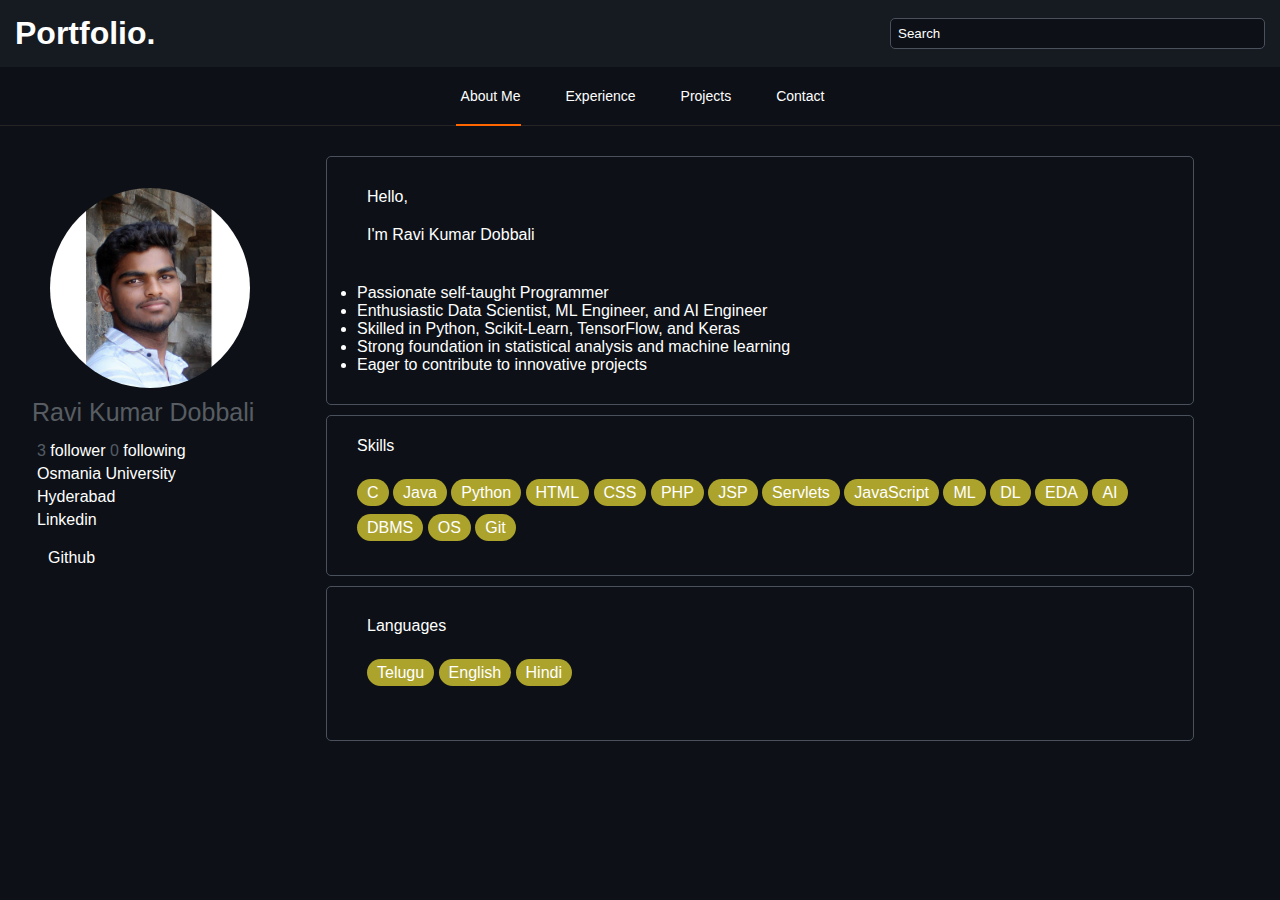
<file: index.html>
<!DOCTYPE html>
<html lang="en">
  <head>
    <meta charset="UTF-8" />
    <meta name="viewport" content="width=device-width, initial-scale=1.0" />
    <link
      rel="stylesheet"
      href="https://cdnjs.cloudflare.com/ajax/libs/font-awesome/6.4.0/css/all.min.css"
      integrity="sha512-iecdLmaskl7CVkqkXNQ/ZH/XLlvWZOJyj7Yy7tcenmpD1ypASozpmT/E0iPtmFIB46ZmdtAc9eNBvH0H/ZpiBw=="
      crossorigin="anonymous"
      referrerpolicy="no-referrer"
    />
    <link rel="icon" href="assets/img/ravi_photo.jpg" type="image/x-icon">
    <link rel="stylesheet" href="styles.css" />
    <title>Ravikumar :: Portfolio </title>
  </head>
  <body>
    <nav>
      <!-- <i class="fa-brands fa-github"></i> -->
      <section class="nav-container">
        <h1>Portfolio.</h1>

        <form>
          <input type="text" placeholder="Search" />
        </form>
      </section>
<!-- 
      <div class="btns-container">
        <a href="#">Contact me</a>
      </div> -->
    </nav>

    <header>
      <ul>
        <li>
          <a href="#" class="nav-link active" data-section="about">
            <i class="fa-solid fa-book-open"></i> About Me
          </a>
        </li>
        <li>
          <a href="#" class="nav-link" data-section="experience"> 
            <i class="fa-solid fa-briefcase"></i> Experience 
          </a>
        </li>
        <li>
          <a href="#" class="nav-link" data-section="projects"> 
            <i class="fa-solid fa-folder"></i> Projects 
          </a>
        </li>
        <li>
          <a href="#" class="nav-link" data-section="contact"> 
            <i class="fa-solid fa-phone"></i>  Contact
          </a>
        </li>
      </ul>
    </header>

    <section class="main-container">
      <section class="about-user" > 
        <div class="user-avatar" style="background: image center/cover"></div>
        <p class="user-name">Ravi Kumar Dobbali</p>

        <div class="followers-info">
          <a href="#">
            <i class="fa-solid fa-person"></i>
            <span class="followers">3</span> follower
          </a>

          <a href="#"> <span class="following">0 </span> following </a>

          <div class="icon-container">
            <i class="fa-regular fa-building"></i>
            <a href="#" class="company">Osmania University</a>
          </div>
          <div class="icon-container">
            <i class="fa-sharp fa-solid fa-location-dot"></i>
            <a href="#" class="location">Hyderabad</a>
          </div>
          <div class="icon-container">
            <i class="fa-brands fa-linkedin-in" ></i>
            <a
              href="http://www.linkedin.com/in/ravikumar-dobbali-607a86240"
              class="blog"
              >Linkedin</a
            >
          </div>
          <div class="icon-container">
            <i class="fa-brands fa-github"></i>
            <a href="https://github.com/d-ravi-kumar19">Github</a>
          </div>
        </div>
      </section>

      <main>
        <!-- ----- about section----------- -->
        <section class="about section" id="about" data-section="about">
          <div class="card">
              <div class="profile-info name" id="welcome-section">
                <p>Hello, </p>
                <p id="name">I'm Ravi Kumar Dobbali</p>
              </div>
              <ul>
                <li>Passionate self-taught Programmer</li>
                <li>Enthusiastic Data Scientist, ML Engineer, and AI Engineer</li>
                <li>Skilled in Python, Scikit-Learn, TensorFlow, and Keras</li>
                <li>Strong foundation in statistical analysis and machine learning</li>
                <li>Eager to contribute to innovative projects</li>
              </ul>
          </div>
          <!--------- skills ------------ -->
          <div class="card">
            <div class="about-item skills">
              <p>Skills</p>
              <span class="item">C</span>
              <span class="item">Java</span>
              <span class="item">Python</span>
              <span class="item">HTML</span>
              <span class="item">CSS</span>
              <span class="item">PHP</span>
              <span class="item">JSP</span>
              <span class="item">Servlets</span>
              <span class="item">JavaScript</span>
              <span class="item">ML</span>
              <span class="item">DL</span>
              <span class="item">EDA</span>
              <span class="item">AI</span>
              <span class="item">DBMS</span>
              <span class="item">OS</span>
              <span class="item">Git</span>
            </div>
          </div>

          <!-- Languages known -->
          <div class="card">
            <div class="profile-info languages">
              <p>Languages</p>
              <ul>
                <span class="item">Telugu</span>
                <span class="item">English</span>
                <span class="item">Hindi</span>
              </ul>
            </div>
          </div>
        </section>
   
        <!-- ----- experience ----- -->
        <section class="experience section" id="experience" data-section="experience">
            <div class="card">
              <h1>Experience</h1>
              <div class="timeline">
                  <div class="timeline-items">
                    <div class="timeline-item">
                        <div class="timeline-date">October - November 2023</div>
                        <div class="timeline-content">
                            <h3>Amazon ML Summer School 2023 Apprenticeship</h3>
                            <p>
                                Honored to be selected for the Amazon ML Summer School 2023! Interacted directly
                                with Amazon's scientists, delving into modules like Supervised Learning, Deep
                                Neural Networks, and more. Thrilled to receive goodies and enhance my skills at
                                the forefront of Amazon's machine learning initiatives.
                            </p>
                        </div>
                    </div>

                    <div class="timeline-item">
                        <div class="timeline-date">July - August 2023</div>
                        <div class="timeline-content">
                            <h3>Data Analyst Intern | KPMG</h3>
                            <p>
                                Performed statistical analysis to identify performance patterns and devised
                                data-driven strategies.
                                Delivered a monitoring dashboard to track business performance.
                                Responsible for performing data-driven analytics for generating business
                                insights.
                            </p>
                        </div>
                    </div>
                    <div class="timeline-item">
                        <div class="timeline-date">June - July 2023</div>
                        <div class="timeline-content">
                            <h3>Data Analyst Intern | Quantium</h3>
                            <p>
                                Collaborated with the team to analyze and interpret large datasets for business
                                insights.
                                Developed and implemented data-driven strategies to optimize business
                                performance.
                                Contributed to the design and implementation of data visualization dashboards.
                            </p>
                        </div>
                    </div>
                  </div>
              </div>
            </div>
        </section>

      
        <!-- ---------- Projects ---------------- -->
        <section class="projects section" id="projects" data-section="projects">
          <div class="card">
            <h1>Projects</h1>
            <div class="project-list">
              <div class="project-tile">
                <a href="https://github.com/d-ravi-kumar19/Movie-Recommendation-system" target="_blank">
                  <img src="assets/img/movie_recomm.jpeg" alt="Movie-Recommendation-system" />
                  <div class="overlay">
                    <div class="project-description">
                      <h3>Movie Recommendation System</h3> &nbsp;
                      <p>Created a movie recommendation system using collaborative filtering and content-based techniques.</p>
                    </div>
                  </div>
                </a>
              </div>
              <div class="project-tile">
                <a href="https://github.com/d-ravi-kumar19/Next-Word-Prediction" target="_blank">
                  <img src="assets/img/next_word_pred.png" alt="Next-Word-Prediction" />
                  <div class="overlay">
                    <div class="project-description">
                      <h3>Next Word Prediction</h3> &nbsp;
                      <p>Engineered a Next Word Prediction system using NLP techniques and LSTM, GRU models. Demonstrated proficiency in NLP, sequence modeling, and advanced neural networks.</p>
                    </div>
                  </div>
                </a>
              </div>
              <div class="project-tile">
                <a href="https://github.com/d-ravi-kumar19/Text-Summarizer" target="_blank">
                  <img src="assets/img/text_summarizer.jpeg" alt="Text-Summarizer" />
                  <div class="overlay">
                    <div class="project-description">
                      <h3>Text Summarization</h3> &nbsp;
                      <p>Developed a Text Summarization system using NLP techniques and Python with NLTK and PageRank.</p>
                    </div>
                  </div>
                </a>
              </div>
              <div class="project-tile">
                <a href="https://github.com/d-ravi-kumar19/Hyderabad-House-Rent-Prediction" target="_blank">
                  <img src="assets/img/house_rent.jpeg" alt="house rent Prediction" />
                  <div class="overlay">
                    <div class="project-description">
                      <h3>Hyderabad House Rent Prediction</h3> &nbsp;
                      <p>Developed a web page for predicting house rents in Hyderabad with 97% accuracy using machine learning. Tools: Jupyter Notebook, Scikit-Learn, Streamlit.</p>
                    </div>
                  </div>
                </a>
              </div>
            </div>
            <div class="see-more-container">
              <a href="https://github.com/d-ravi-kumar19" class="see-more-link">see more...</a>
            </div>
            
          </div>
        </section>

        <!-- ------ contact me ----------- -->
        <section class="contact section" id="contact" data-section="contact">
          <div class="card">

         
          <h1>Contact</h1>
          <form class="form" id="form" action="sendEmail()" method="post">
              <div class="input-box">
                  <input type="text" class="text-input" name="name" placeholder="Name" required
                      autocomplete="off" />
              </div>
              <div class="input-box">
                  <input type="email" class="text-input" name="email" id="email" placeholder="Email" required
                      autocomplete="off" />
              </div>
              <div class="input-box">
                  <input type="subject" class="text-input" name="subject" id="subject" placeholder="Subject"
                      required autocomplete="off" />
              </div>
              <div class="input-box">
                  <textarea name="text" class="message" placeholder="Message..."></textarea>
              </div>
              <div class="input-box">
                  <input type="submit" class="submit-btn" id="submit" value="submit" />
              </div>
          </form>
        </div>
      </section>
        

      </main>
    </section>

    <script src="index.js"></script>
  </body>
</html>
</file>
<file: styles.css>
* {
    padding: 0;
    margin: 0;
    box-sizing: border-box;
  }
  
  a {
    text-decoration: none;
  }
  
  html {
    font-size: 16px;
    font-family: "Montserrat", sans-serif;
    color: #fff;
  }
  
  :root {
    --primary-color: #161b22;
    --secondary-color: #0d1117;
    --icon-yellow: #aca32d;
    --light-grey: rgb(158, 169, 194);
  }
  
  body {
    background: var(--secondary-color);
    font-family: Hubot-Sans, sans-serif;
    font-weight: normal;
    color: #fff;
  }
  /* ==================== Navbar ====================== */
  nav {
    background: var(--primary-color);
    padding: 15px;
  
    display: flex;
    justify-content: center;
    align-items: center;
  }
  
  .nav-container {
    display: flex;
    justify-content: space-between;
    align-items: center;
    width: 100%;
  }
  
  nav ul li {
    display: inline;
    margin: 10px;
  }
  
  ul li a {
    text-decoration: none;
    color: #fff;
    font-size: 14px;
  }
  
  nav form {
    width: 30%;
  }
  
  nav form input {
    background: var(--secondary-color);
    padding: 7px;
    border: none;
    border-radius: 5px;
    width: 100%;
    border: 1px solid #4a515d;
    color: #fff;
  }
  
  nav form input::placeholder {
    color: #fff;
  }
  
  header {
    border-bottom: 0.6px solid #242424;
  }
  
  .active {
    border-bottom: 2px solid rgb(255, 102, 0);
    padding-bottom: 20px;
    transition: padding-right 0.3s ease, padding-left 0.3s ease;
  }
  
  header ul {
    display: flex;
    justify-content: center;
    align-items: center;
  }
  
  header ul li {
    list-style: none;
    margin: 20px;
  }
  
  .btns-container {
    display: flex;
    justify-content: center;
    align-items: center;
    width: 210px;
    margin-left: 20px;
  }
  
  .btns-container a {
    color: #fff;
  }
  
  .btns-container button {
    background: transparent;
    border: none;
    margin-left: 20px;
    border: 1px solid #585d63;
    padding: 6px 20px;
    color: #fff;
    border-radius: 5px;
    cursor: pointer;
  }
  
  .main-container {
    display: flex;
    flex-wrap: wrap;
    justify-content: center;
  }
  /* =====================   Header  ==================    */
  .about-user {
    width: 100%;
    max-width: 300px;
    margin: 30px auto;
    color: #fff;
    padding: 2rem;
  }
  
  .about-user .user-avatar {
    background-image: url("./assets/img/ravi_photo.jpg");
    background-repeat: no-repeat;
    background-size: cover;
    width: 200px;
    height: 200px;
    border-radius: 100%;
    margin: 0 auto;
  }
  
  .user-name {
    color: #585d63;
    font-size: 25px;
    margin: 10px 0;
    font-weight: normal;
  }
  
  .followers-info {
    margin: 15px 0;
  }
  
  .followers-info a {
    text-decoration: none;
    color: #fff;
  }
  
  .followers-info span {
    color: #545c66;
  }
  
  /* =================== Main section ====================== */
  main {
    color: #fff;
    margin-top: 20px;
    margin-left: 1rem;
    flex: 1;
  }
  
  main p {
    margin-bottom: 20px;
  }
  
  /* ===================== About ========================= */
  
  .card {
    border: 1px solid #4a515d;
    border-radius: 5px;
    width: 90%;
    padding: 30px;
    margin: 10px;
    position: relative;
    padding-top: 1.3rem;
    text-decoration: none;
  }
  
  .profile-info {
    padding: 10px;
    margin-bottom: 10px;
    border-radius: 10px;
  }
  
  .profile-info ul {
    list-style-type: none;
    padding: 0;
  }
  
  .profile-info ul li {
    margin-bottom: 10px;
    font-size: 16px;
    line-height: 1.6;
  }
  
  .item {
    background-color: var(--icon-yellow);
    color: #fff;
    line-height: 35px;
    padding: 5px 10px;
    border-radius: 15px;
  }
  
  /* =============== Experience ====================== */
  
  .timeline {
    position: relative;
  }
  
  .timeline::before {
    content: "";
    position: absolute;
    width: 2px;
    top: 30px;
    height: calc(100% - 100px);
    background-color: var(--icon-yellow);
    z-index: 100;
  }
  
  .timeline-date {
    position: relative;
  }
  
  .timeline-date::before {
    content: "";
    position: absolute;
    background-color: var(--icon-yellow);
    left: -25px;
    top: 20px;
    width: 12px;
    height: 12px;
    border-radius: 50%;
  }
  
  .timeline-items {
    margin-left: 20px;
  }
  
  .timeline-item {
    margin: 50px 0;
  }
  
  /* ========= projects =========== */
  
  .project-list {
    display: flex;
    flex-wrap: wrap;
    gap: 20px;
  }
  
  .project-tile {
    position: relative;
    flex: 1 1 calc(50% - 20px);
    height: 300px; /* Fixed height for uniformity */
    box-sizing: border-box;
    border-radius: 10px;
    overflow: hidden;
    margin-bottom: 20px;
    background: var(--light-grey);
    box-shadow: 0px 0px 10px 1px rgba(0, 0, 0, 0.1);
  }
  
  .project-tile img {
    width: 100%;
    height: 100%;
    object-fit: cover;
    border-radius: 10px;
    filter: contrast(70%) brightness(110%) grayscale(20%);
  }
  
  .overlay {
    position: absolute;
    top: 0;
    left: 0;
    width: 100%;
    height: 100%;
    background: rgba(0, 0, 0, 0.5);
    color: white;
    display: flex;
    justify-content: center;
    align-items: center;
    opacity: 0;
    transition: opacity 0.8s ease;
  }
  
  .project-description {
    padding: 20px;
  }
  
  .project-tile:hover .overlay {
    opacity: 1;
    cursor: pointer;
  }
  .project-tile:hover img {
    transform: scale(1.1); 
    transition: 0.4s ease;
  }
  
  @media (max-width: 768px) {
    .project-tile {
      flex: 1 1 100%;
      max-width: 100%;
    }
  
    .main-container {
      flex-direction: column;
    }
  }
  
  /* ========= see more ============ */
  .see-more-container {
    text-align: center;
    margin-top: 20px;
  }
  .see-more-link {
    color: white;
    text-decoration: none;
    padding: 10px 20px;
    border-radius: 5px;
    transition: background-color 0.3s ease, color 0.3s ease;
  }
  
  .see-more-link:hover {
    background-color: #0a0a0a;
    color: #fff;
  }
  /*  ================ STYLING ICONS ================ */
  .icon-container {
    margin: 5px 0;
  }
  
  i {
    color: #4a515d;
    margin-right: 5px;
  }
  
  .fa-github {
    font-size: 2rem;
    color: #fff;
    margin-right: 1rem;
  }
  /* ============ Contact ================= */
  
  
  form {
    width: 100%;
    max-width: 600px;
  }
  
  .input-box {
    display: flex;
    align-items: center;
  }
  
  .input-box input,
  textarea {
    min-width: 100%;
    margin: 1rem;
    color: white;
    font-size: 1rem;
    padding-left: 0.3rem;
    background-color: #000000;
  }
  
  .input-box input::placeholder,
  textarea::placeholder {
    color: #7a7777;
    font-size: 1rem;
    padding-left: 0.3rem;
  }
  
  .input-box textarea::placeholder {
    padding-top: 0.3rem;
  }
  
  .input-box input:focus,
  textarea:focus {
    box-shadow: 0px 0px 10px 1px rgba(0, 0, 0, 0.1);
    outline: none;
  }
  
  .text-input {
    height: 2rem;
    background-color: transparent;
    border: none;
    border-bottom: solid 2px #7e8938;
  }
  
  textarea {
    min-height: 4rem;
    border: none;
    border-bottom: solid 2px #7e8938;
  }
  
  .submit-btn {
    color: var(--accent-color);
    background-color: var(--light-yellow);
    padding: 10px 20px;
    margin: 50px 0;
    border-radius: 30px;
    border: none;
    transition: 0.2s linear;
    transition-property: background-color, color;
    box-shadow: 0px 0px 10px 2px rgba(0, 0, 0, 0.1);
  }
  
  .submit-btn:hover {
    color: #fff;
    background-color: var(--icon-yellow);
    transition: 0.2s linear;
    transition-property: background-color, color;
    cursor: pointer;
  }
</file>
